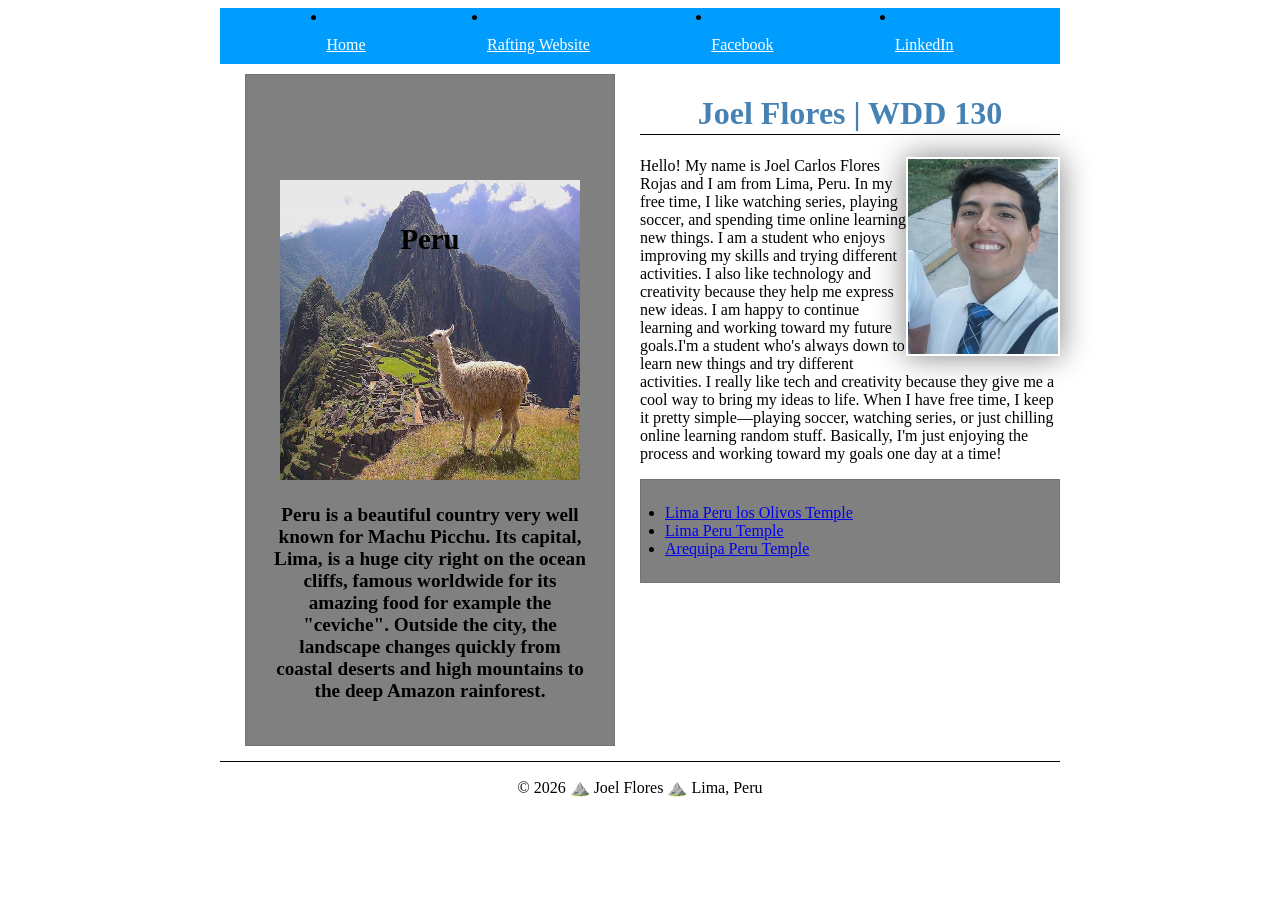
<file: index.html>
<!DOCTYPE html>
<html lang="en-US">

<head>
    <meta charset="UTF-8">
    <meta name="viewport" content="width=device-width, initial-scale=1.0">
    <title>WDD 130 - Joel Flores</title>
    <meta name="description"
      content="This is the official WDD 130 homepage for Joel Flores, featuring personal introduction details, hobbies, and interesting facts about Peru.">
    <meta name="author" content="Joel Flores">
    <link rel="stylesheet" href="styles/styles.css">
</head>

<body>

    <header>
        <nav>
            <li><a href="#">Home</a></li>
            <li><a href="wwr/">Rafting Website</a></li>
            <li><a href="https://www.facebook.com/joel.floresrojas" target="_blank">Facebook</a>
            </li>
            <li><a href="https://www.linkedin.com/in/joel-carlos-flores-rojas-8a2a53252"
                  target="_blank">LinkedIn</a></li>
        </nav>
    </header>
    <div class="grid">
        <main>
            <h1>Joel Flores | WDD 130</h1>

            <img src="images/profile.jpeg" alt="Joel Flores smiling in a casual portrait"
              width="200">

            <p>
                Hello! My name is Joel Carlos Flores Rojas and I am from Lima, Peru.
                In my free time, I like watching series, playing soccer, and spending
                time online learning new things. I am a student who enjoys improving
                my skills and trying different activities. I also like technology and
                creativity because they help me express new ideas. I am happy to
                continue learning and working toward my future goals.I'm a student who's
                always down to learn new things and try different activities. I really like
                tech and creativity because they give me a cool way to bring my ideas to life.
                When I have free time, I keep it pretty simple—playing soccer, watching series,
                or just chilling online learning random stuff. Basically, I'm just enjoying the
                process and working toward my goals one day at a
                time!
            </p>
            <ul class="box">
                <li><a href="https://www.churchofjesuschrist.org/temples/details/lima-peru-los-olivos-temple"
                      target="_blank">Lima Peru los Olivos Temple</a></li>
                <li><a href="https://www.churchofjesuschrist.org/temples/details/lima-peru-temple"
                      target="_blank">Lima Peru Temple</a></li>
                <li><a href="https://www.churchofjesuschrist.org/temples/details/arequipa-peru-temple"
                      target="_blank">Arequipa Peru Temple</a></li>
            </ul>
        </main>
        <aside class="box">
            <h2>Peru</h2>
            <img src="images/peruvian.jpg" alt="Picture of Machu Picchu and a llama">
            <p>Peru is a beautiful country very well known for Machu Picchu. Its capital, Lima, is a
                huge city right on the ocean cliffs, famous worldwide for its amazing food for
                example
                the
                "ceviche". Outside the city, the landscape changes quickly from coastal deserts and
                high
                mountains to the deep Amazon rainforest.
            </p>
        </aside>
    </div>
    <footer>
        <p>© 2026 ⛰️ Joel Flores ⛰️ Lima, Peru</p>
    </footer>

</body>

</html>
</file>
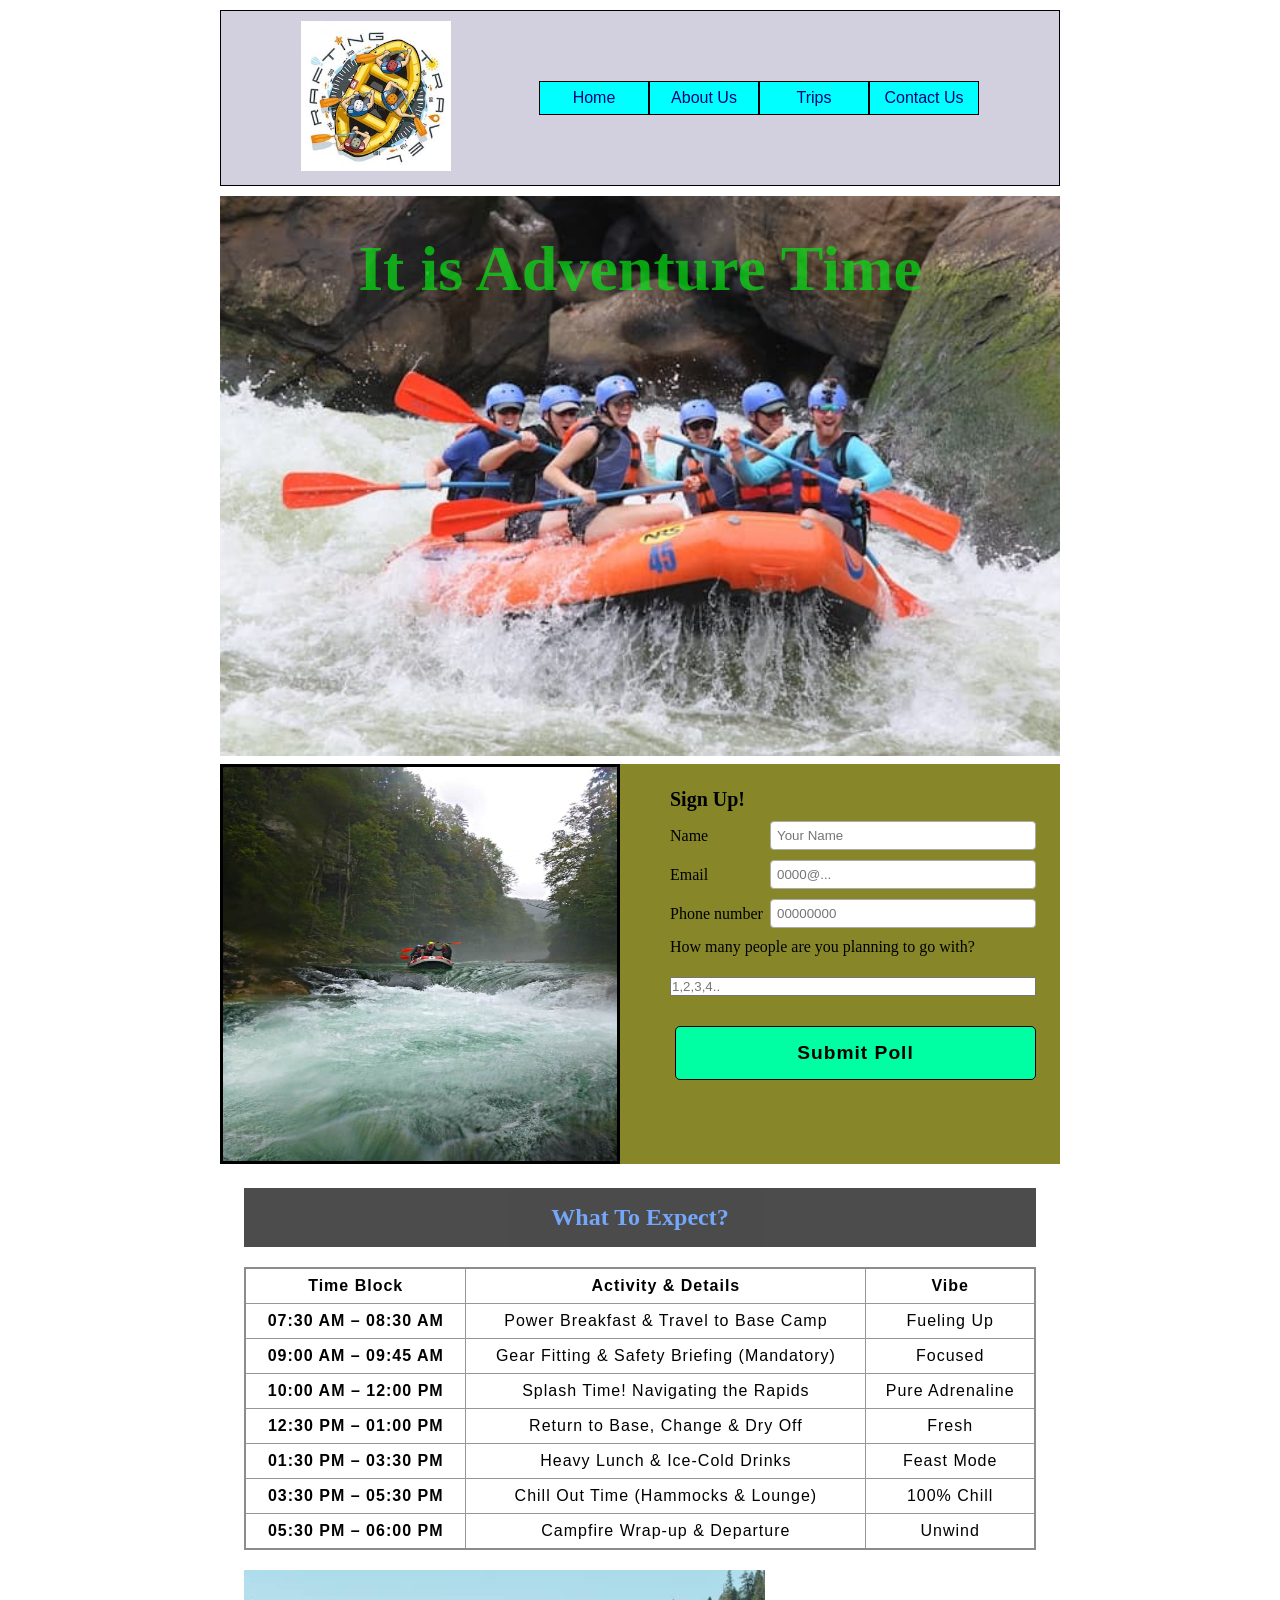
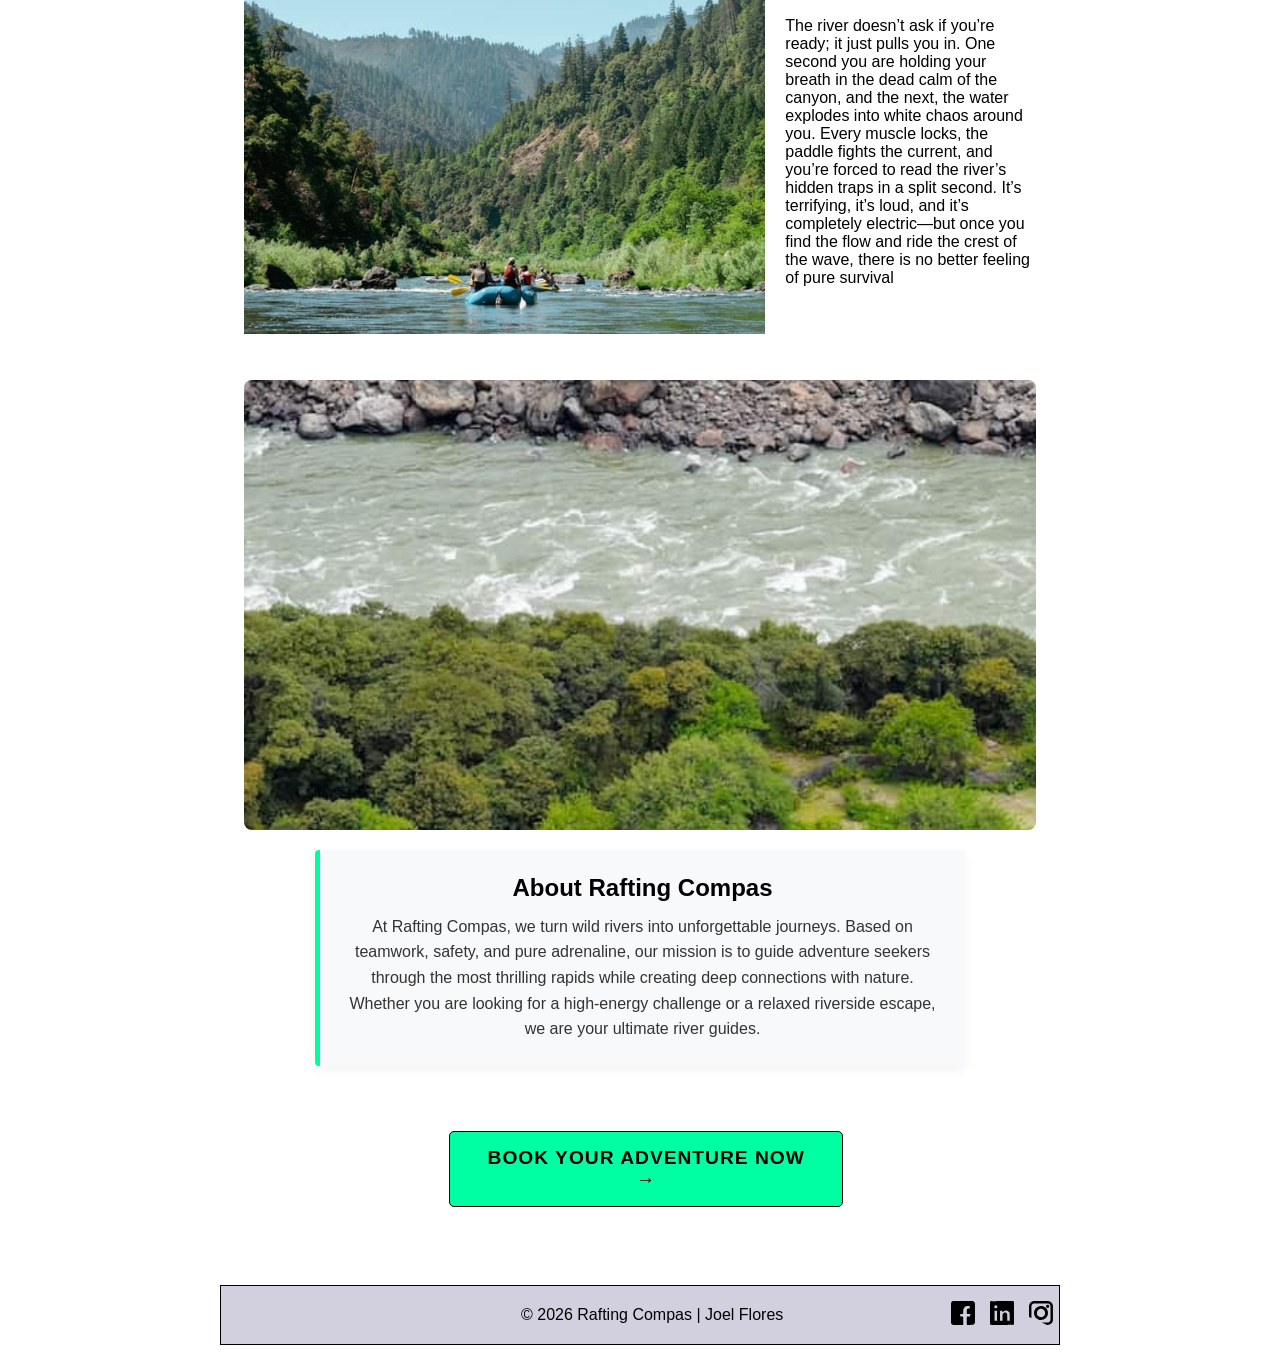
<file: wwr/index.html>
<!DOCTYPE html>
<html lang="en">

<head>
    <meta charset="UTF-8">
    <meta name="viewport" content="width=device-width, initial-scale=1.0">
    <title>Home Page Rafting Compas</title>
    <meta name="description"
      content="This is the official Rafting-Compas home page made by Joel Flores, with all that you need to get to know us, the Adventure Awaits You!">
    <meta name="author" content="Joel Flores">
    <link rel="stylesheet" href="styles/rafting.css">
</head>

<body>
    <header>
        <div class="logo-box">
            <img src="images/raftingcompas.jpg" alt="some dudes rafting">
        </div>
        <nav>
            <ul class="navigation">
                <li><a href="index.html">Home</a></li>
                <li><a href="about.html">About Us</a></li>
                <li><a href="trips.html">Trips</a></li>
                <li><a href="contact.html">Contact Us</a></li>
            </ul>
        </nav>
    </header>

    <main>
        <div class="hero1">
            <img src="images/home2.jpg" alt="people rafting">
            <h1 class="indexa">It is Adventure Time </h1>
        </div>

        <form class="flexer1">
            <img src="images/home1.jpg" alt="Sign up illustration">
            <article>
                <h2 class="bigger">Sign Up!</h2>
                <div class="fine1">
                    <label for="Name">Name</label>
                    <input type="text" id="Name" name="Name" placeholder="Your Name">
                </div>

                <div class="fine1">
                    <label for="Email">Email</label>
                    <input type="email" id="Email" name="Email" placeholder="0000@...">
                </div>
                <div class="fine1">
                    <label for="Phone">Phone number</label>
                    <input type="tel" id="Phone" name="Phone" placeholder="00000000">
                </div>

                <div class="fine2">
                    <label for="Question4">How many people are you planning to go with?</label>
                    <input type="number" id="Question4" name="Question4" placeholder="1,2,3,4..">
                    <button type="submit" class="looking_good">Submit Poll</button>
                </div>
            </article>
        </form>

        <section class="grido">
            <img src="images/raftwww.jpg" alt="rafting history">
            <h2>What To Expect?</h2>

            <table>
                <thead>
                    <tr>
                        <th>Time Block</th>
                        <th>Activity & Details</th>
                        <th>Vibe</th>
                    </tr>
                </thead>
                <tbody>
                    <tr>
                        <td><strong>07:30 AM – 08:30 AM</strong></td>
                        <td>Power Breakfast & Travel to Base Camp</td>
                        <td> Fueling Up</td>
                    </tr>
                    <tr>
                        <td><strong>09:00 AM – 09:45 AM</strong></td>
                        <td>Gear Fitting & Safety Briefing (Mandatory)</td>
                        <td> Focused</td>
                    </tr>
                    <tr>
                        <td><strong>10:00 AM – 12:00 PM</strong></td>
                        <td>Splash Time! Navigating the Rapids</td>
                        <td> Pure Adrenaline</td>
                    </tr>
                    <tr>
                        <td><strong>12:30 PM – 01:00 PM</strong></td>
                        <td>Return to Base, Change & Dry Off</td>
                        <td> Fresh</td>
                    </tr>
                    <tr>
                        <td><strong>01:30 PM – 03:30 PM</strong></td>
                        <td>Heavy Lunch & Ice-Cold Drinks</td>
                        <td> Feast Mode</td>
                    </tr>
                    <tr>
                        <td><strong>03:30 PM – 05:30 PM</strong></td>
                        <td>Chill Out Time (Hammocks & Lounge)</td>
                        <td> 100% Chill</td>
                    </tr>
                    <tr>
                        <td><strong>05:30 PM – 06:00 PM</strong></td>
                        <td>Campfire Wrap-up & Departure</td>
                        <td>Unwind</td>
                    </tr>
                </tbody>
            </table>

            <p>
                The river doesn’t ask if you’re ready; it just pulls you in. One second you are
                holding your breath
                in the dead calm of the canyon, and the next, the water explodes into white chaos
                around you. Every
                muscle locks, the paddle fights the current, and you’re forced to read the river’s
                hidden traps in a
                split second. It’s terrifying, it’s loud, and it’s completely electric—but once you
                find the flow
                and ride the crest of the wave, there is no better feeling of pure survival
            </p>
        </section>

        <section class="grido-full">
            <img src="images/home3.jpg" alt="Rafting Compas team on the river" class="full-img">
            <div class="company-box">
                <h3>About Rafting Compas</h3>
                <p>At Rafting Compas, we turn wild rivers into unforgettable journeys. Based on
                    teamwork,
                    safety, and pure adrenaline, our mission is to guide adventure seekers through
                    the most
                    thrilling rapids while creating deep connections with nature. Whether you are
                    looking
                    for a high-energy challenge or a relaxed riverside escape, we are your ultimate
                    river
                    guides.</p>
            </div>

            <div class="container">
                <a href="trips.html" class="looking_good">BOOK YOUR ADVENTURE NOW →</a>
            </div>
        </section>
    </main>

    <footer>
        <p>© 2026 Rafting Compas | Joel Flores </p>
        <nav class="socialmedia">
            <a href="https://facebook.com"><img src="images/facebook.svg" alt="Facebook Icon"></a>
            <a href="https://linkedin.com"><img src="images/linkedin.svg" alt="LinkedIn Icon"></a>
            <a href="https://instagram.com"><img src="images/instagram.svg"
                  alt="Instagram Icon"></a>
        </nav>
    </footer>
</body>

</html>
</file>
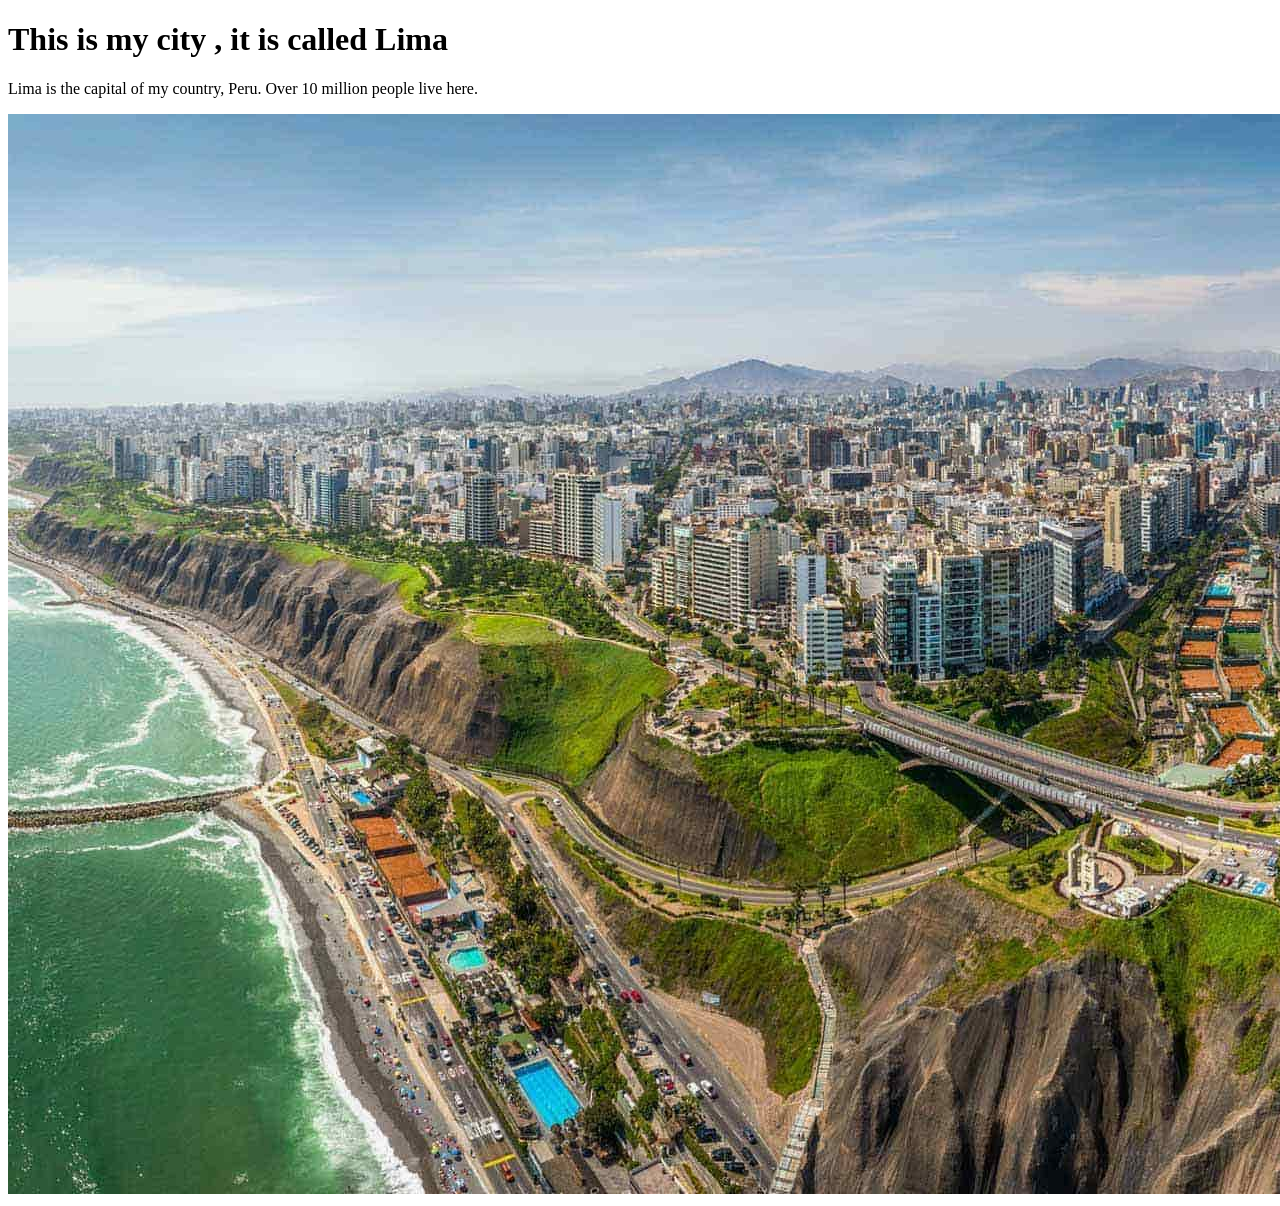
<file: week01/favorite-city.html>
<!DOCTYPE html>
<html lang="en">

<head>
    <meta charset="UTF-8">
    <meta name="viewport" content="width=device-width, initial-scale=1.0">
    <title>My city</title>
</head>

<body>
    <h1> This is my city , it is called Lima </h1>
    <p> Lima is the capital of my country, Peru. Over 10 million people live here.</p>
    <img src="images/limac.jpg" alt="City of Lima.">
</body>

</html>
</file>
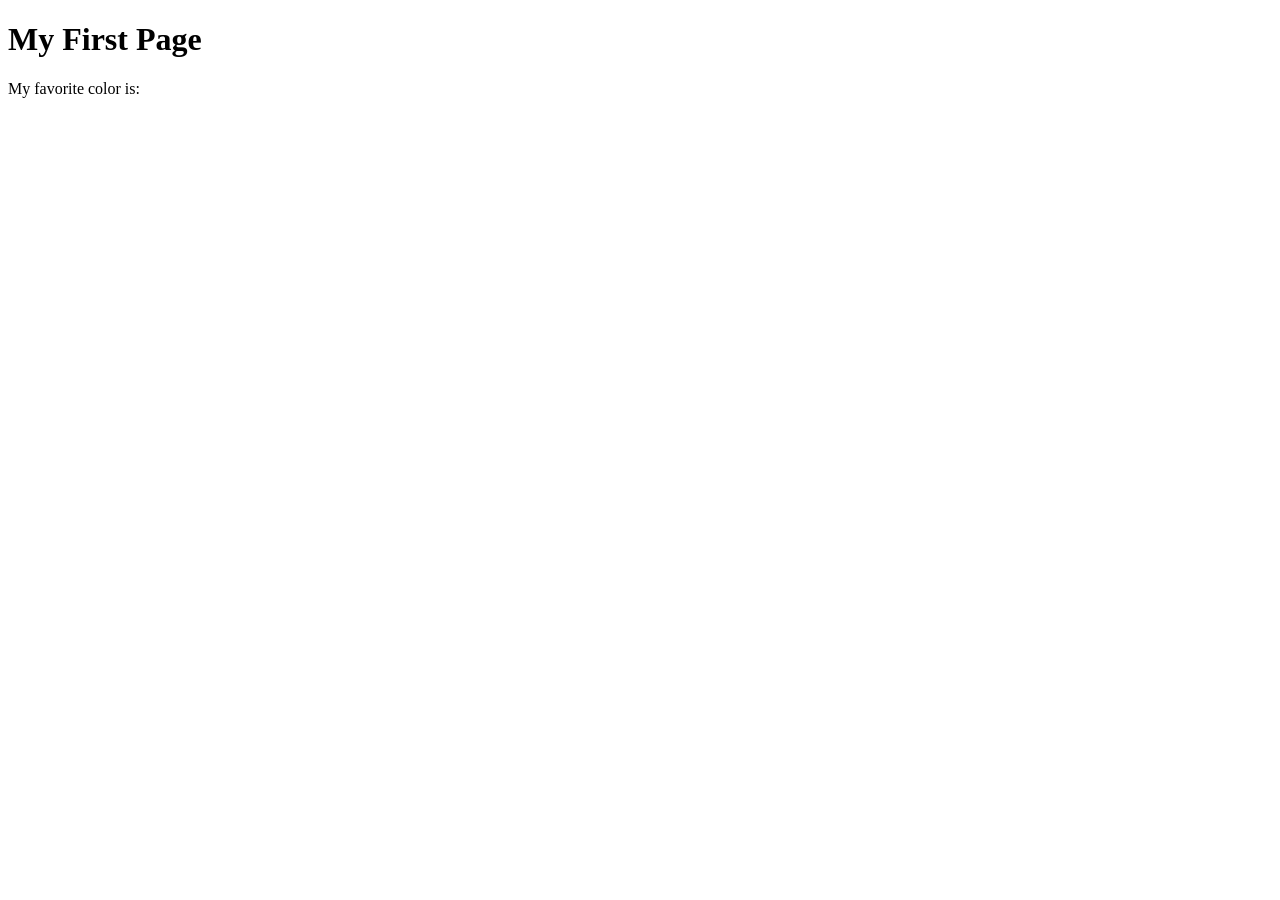
<file: week01/first-page.html>
<!DOCTYPE html>
<html lang="en">
<head>
    <meta charset="UTF-8">
    <meta name="viewport" content="width=device-width, initial-scale=1.0">
    <title>My First Page</title>
</head>
<body>
    <h1>My First Page</h1>
    <p>My favorite color is: </p>
</body>
</html>
</file>
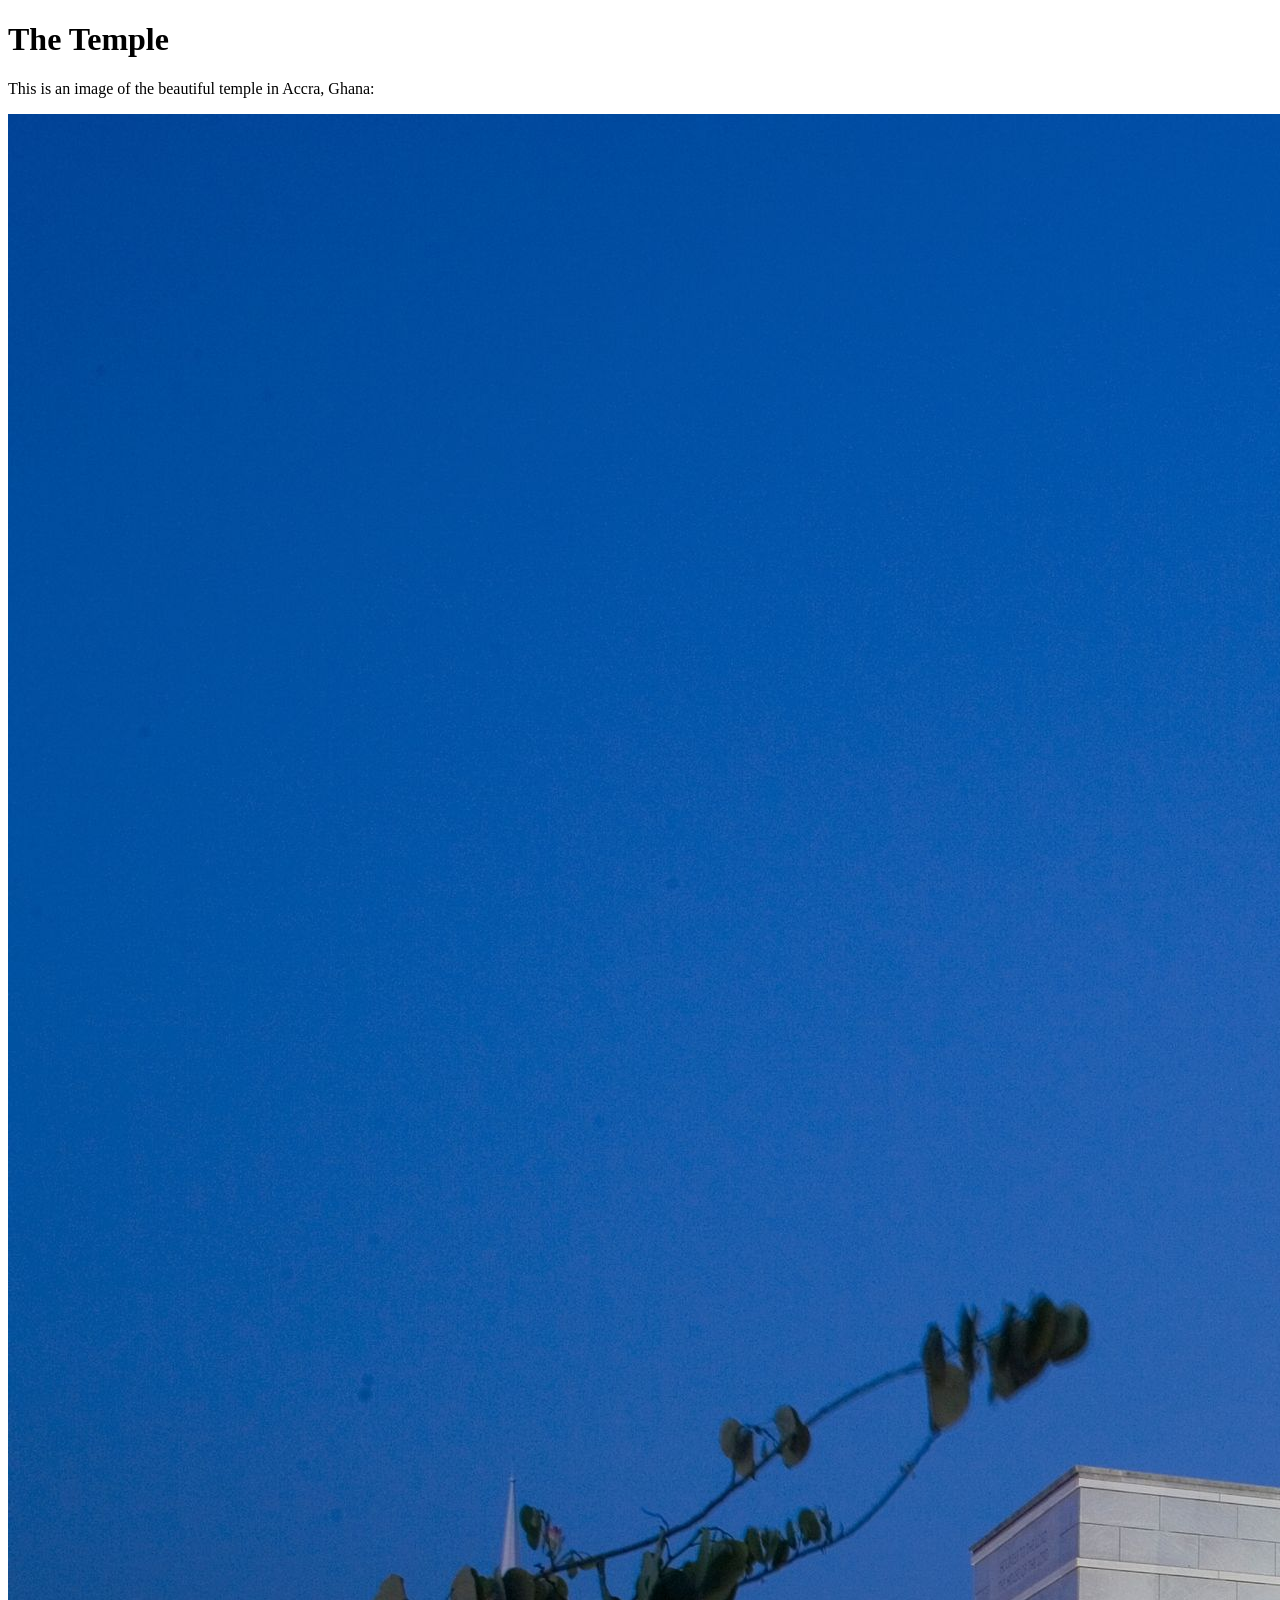
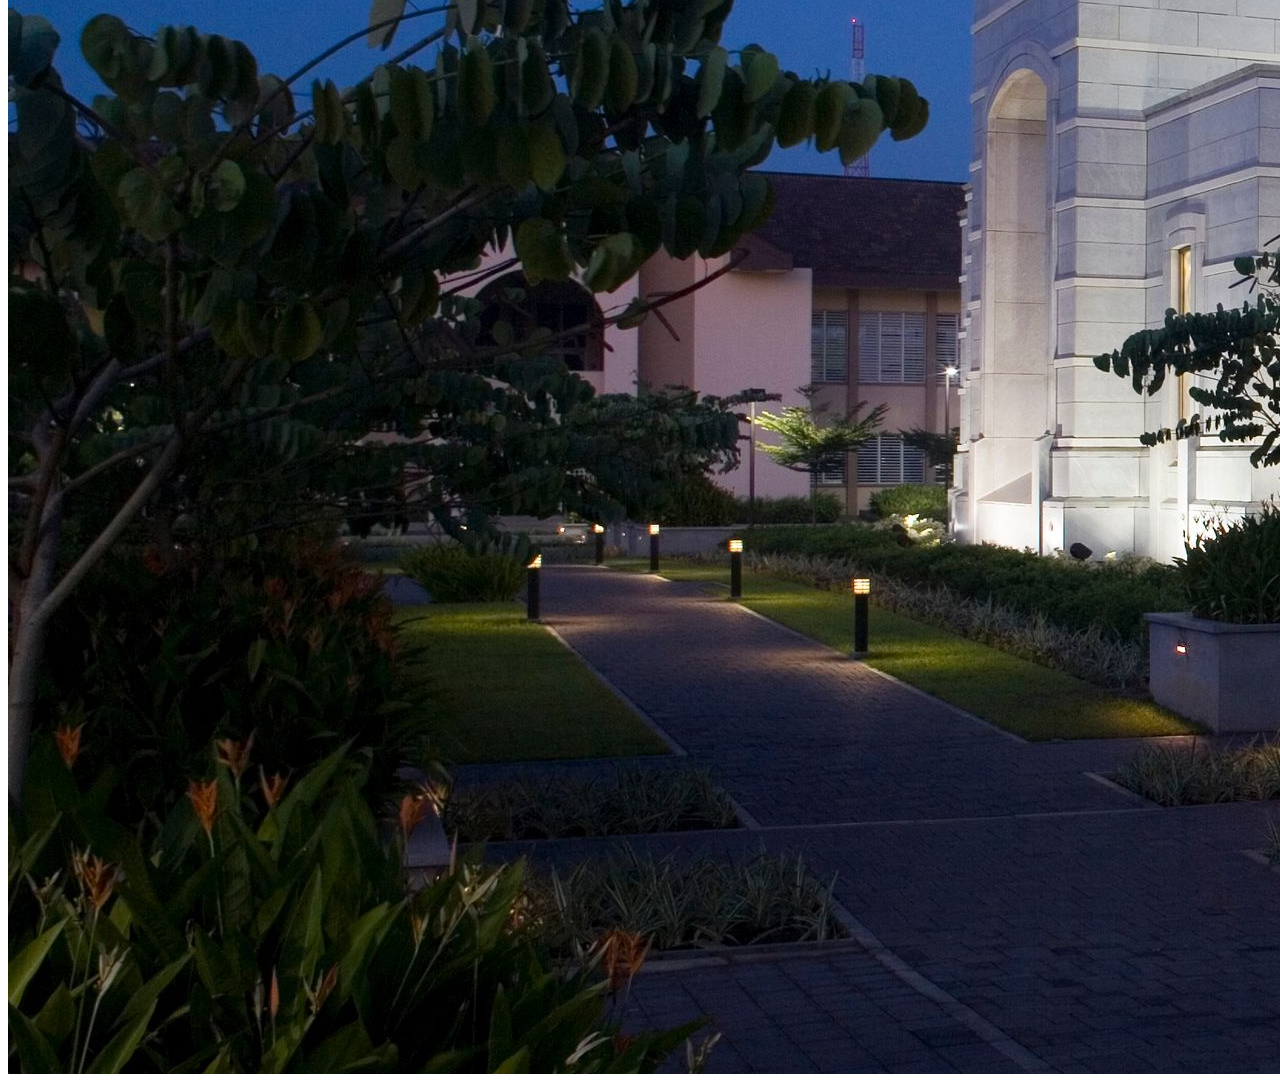
<file: week01/images.html>
<!DOCTYPE html>
<html lang="en">
<head>
    <meta charset="UTF-8">
    <meta name="viewport" content="width=device-width, initial-scale=1.0">
    <title>Temple Image</title>
</head>
<body>
    <h1>The Temple</h1>
    <p>This is an image of the beautiful temple in Accra, Ghana:</p>
    <img src="images/temple-large.jpeg" alt="The Accra Ghana Temple">
    
</body>
</html>
</file>
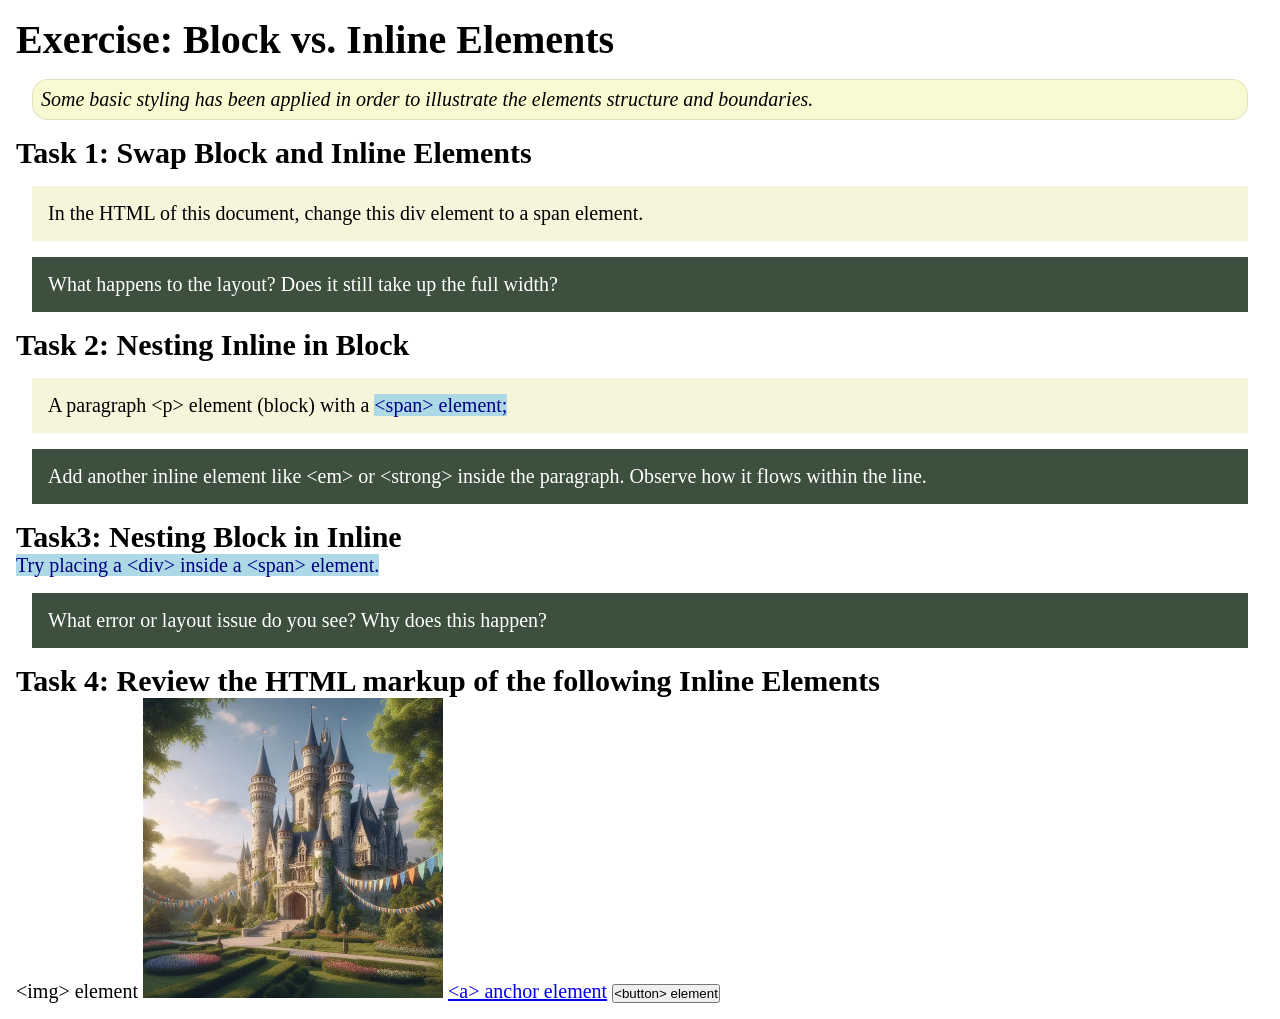
<file: week02/block-vs-inline.html>
<!DOCTYPE html>
<html lang="en">

<head>
    <meta charset="UTF-8">
    <meta name="viewport" content="width=device-width, initial-scale=1.0">
    <title>Exercise: Block vs. Inline Elements</title>
    <link rel="stylesheet" href="styles/block-vs-inline.css">
</head>

<body>
    <main>
        <h1>Exercise: Block vs. Inline Elements</h1>
        <p class="note">Some basic styling has been applied in order to illustrate the elements structure and
            boundaries.</p>

        <h2>Task 1: Swap Block and Inline Elements</h2>
        <div>In the HTML of this document, change this div element to a span element.</div>

        <p class="question">What happens to the layout? Does it still take up the full width?</p>

        <h2>Task 2: Nesting Inline in Block</h2>
        <p>A paragraph &lt;p&gt; element (block) with a <span>&lt;span&gt; element;</span></p>
        <p class="question">Add another inline element like &lt;em&gt; or &lt;strong&gt; inside the paragraph. Observe
            how it flows within the line.</p>

        <h2>Task3: Nesting Block in Inline</h2>
        <span>Try placing a &lt;div&gt; inside a &lt;span&gt; element.</span>
            <p class="question">What error or layout issue do you see? Why does this happen?</p>


            <h2>Task 4: Review the HTML markup of the following Inline Elements</h2>
        &lt;img&gt; element
        <img src="images/castle.webp" alt="placeholder image (images are inline)" width="300" height="300">
        <a href="https://churchofjesuschrist.org">&lt;a&gt; anchor element</a>
        <button type="button">&lt;button&gt; element</button>
    </main>
</body>

</html>
</file>
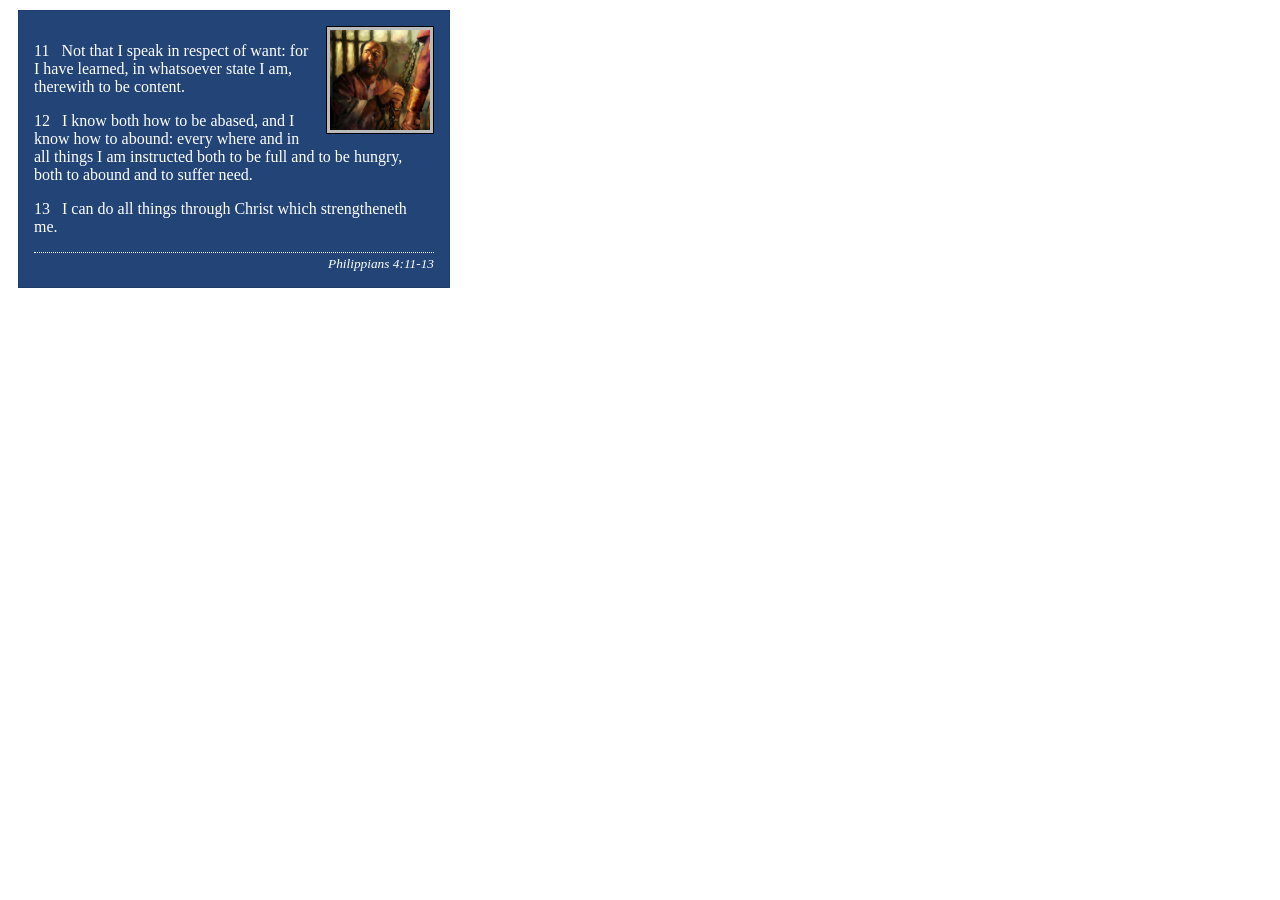
<file: week02/box-model-solution.html>
<!DOCTYPE html>
<html lang="en">
<head>
    <meta charset="UTF-8">
    <meta name="viewport" content="width=device-width, initial-scale=1.0">
    <title>Box Model Activity</title>
    <link rel="stylesheet" href="styles/box-model-solution.css">
</head>
<body>
    <main>
        <div class="callout">
            <img src="images/apostle-paul-imprisoned.webp" alt="Paul the Apostle - Imprisoned in Rome" width="200" height="200">
            <blockquote>
                <p>11 &nbsp; Not that I speak in respect of want: for I have learned, in whatsoever state I am, therewith to be content.</p>
                <p>12 &nbsp; I know both how to be abased, and I know how to abound: every where and in all things I am instructed both to be full and to be hungry, both to abound and to suffer need.</p>
                <p>13 &nbsp; I can do all things through Christ which strengtheneth me.</p>
            </blockquote>
            <cite>Philippians 4:11-13</cite>
        </div>
    </main>
</body>
</html>
</file>
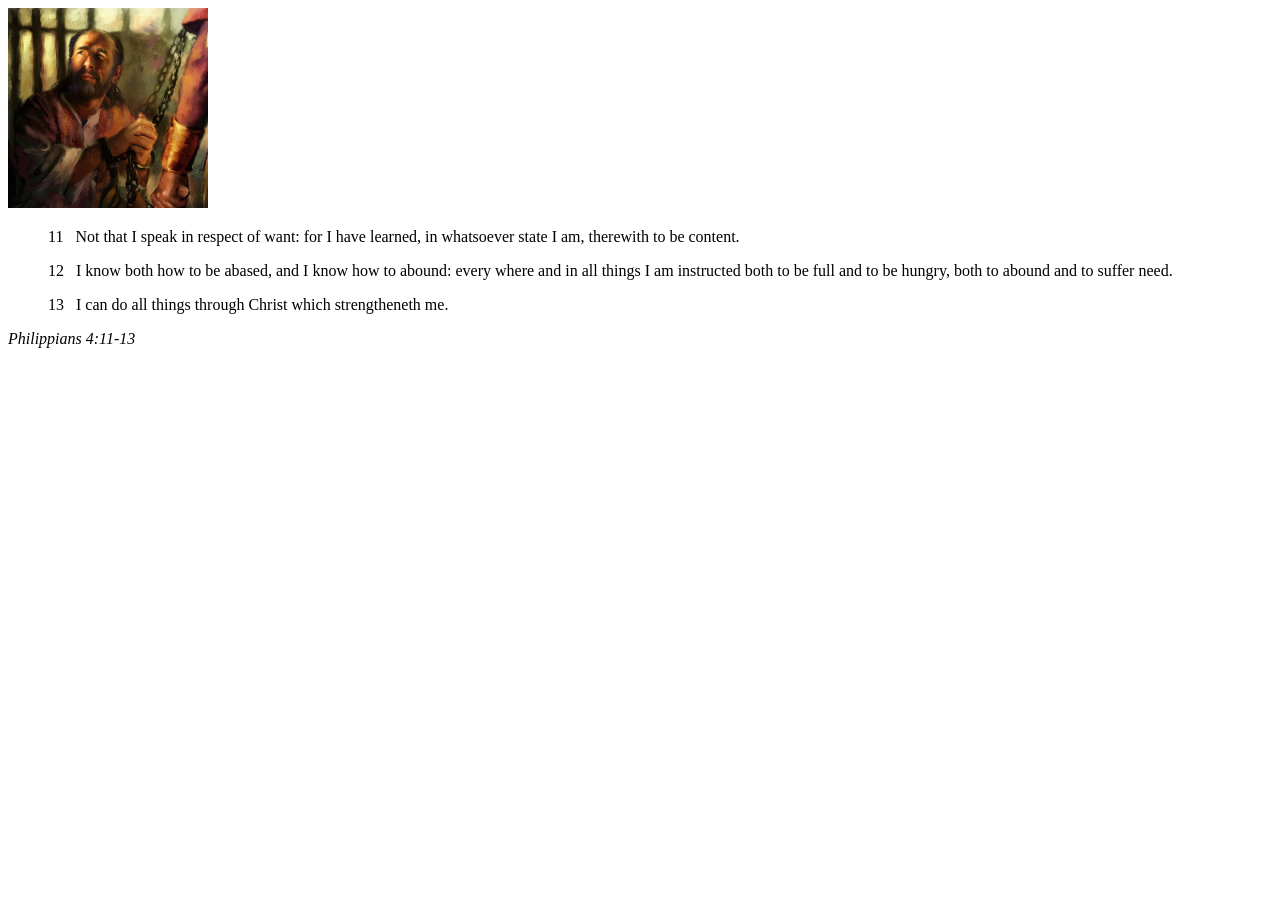
<file: week02/box-model.html>
<!DOCTYPE html>
<html lang="en">
<head>
    <meta charset="UTF-8">
    <meta name="viewport" content="width=device-width, initial-scale=1.0">
    <title>Box Model Activity</title>
</head>
<body>
    <main>
        <div class="callout">
            <img src="images/apostle-paul-imprisoned.webp" alt="Paul the Apostle - Imprisoned in Rome" width="200" height="200">
            <blockquote>
                <p>11 &nbsp; Not that I speak in respect of want: for I have learned, in whatsoever state I am, therewith to be content.</p>
                <p>12 &nbsp; I know both how to be abased, and I know how to abound: every where and in all things I am instructed both to be full and to be hungry, both to abound and to suffer need.</p>
                <p>13 &nbsp; I can do all things through Christ which strengtheneth me.</p>
            </blockquote>
            <cite>Philippians 4:11-13</cite>
        </div>
    </main>
</body>
</html>
</file>
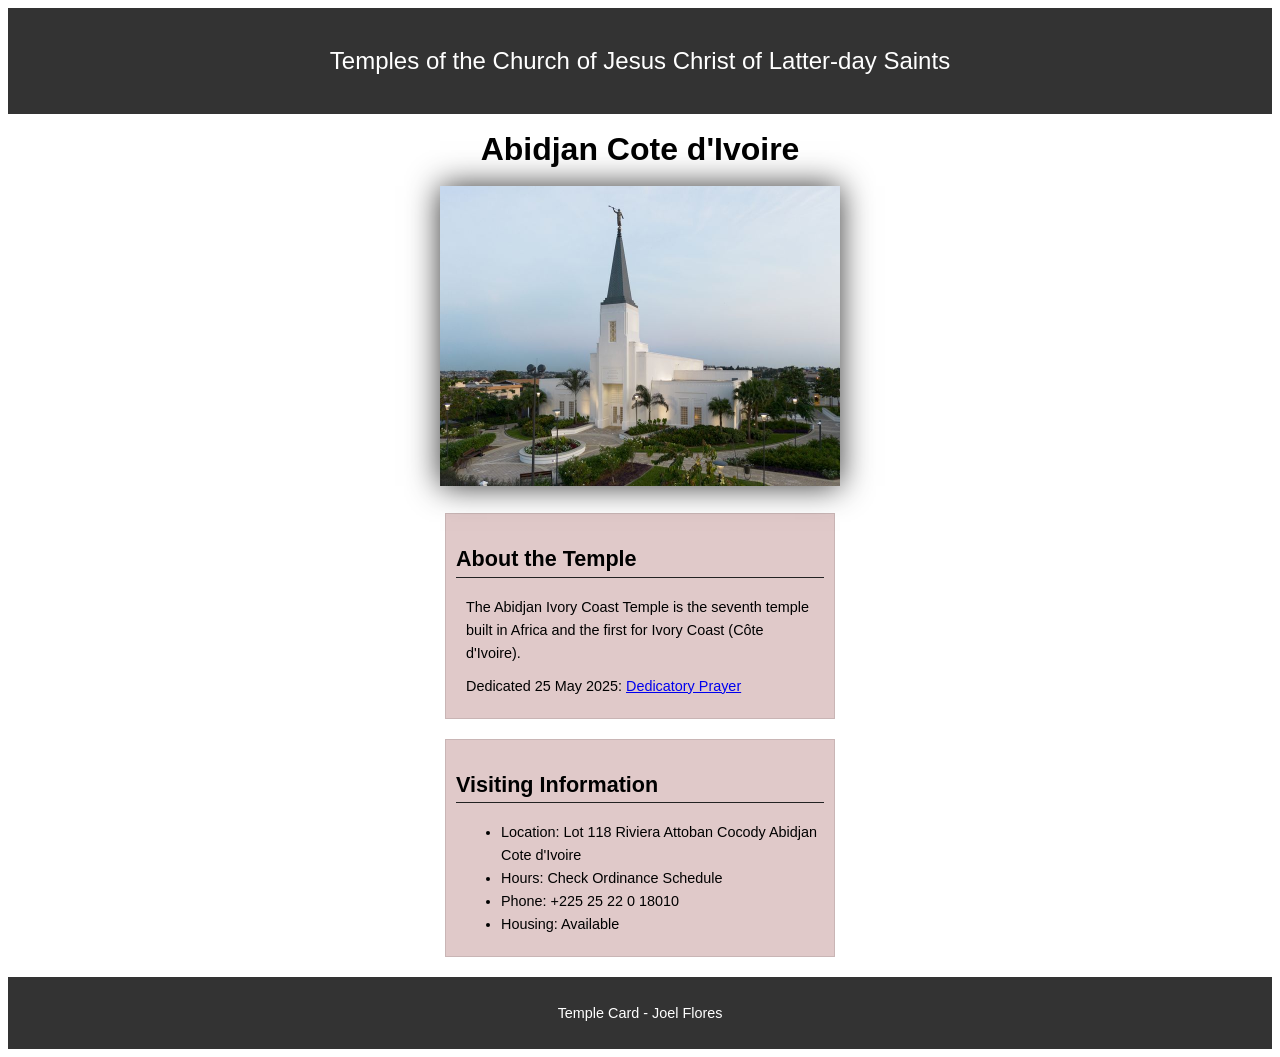
<file: week02/temple.html>
<!DOCTYPE html>
<html lang="en">

<head>
    <meta charset="UTF-8">
    <meta name="viewport" content="width=device-width, initial-scale=1.0">
    <title>Temple Card - Abidjan Cote d'Ivoire</title>
    <link rel="stylesheet" href=styles/temple.css>
</head>

<body>
    <header>
        <p>Temples of the Church of Jesus Christ of Latter-day Saints</p>
    </header>
    <main>
        <h1>Abidjan Cote d'Ivoire</h1>
        <picture>
            <img src="images/abidjan-ivory-coast.jpeg" alt="Abidjan Cote d'Ivoire Temple">
        </picture>
        <section>
            <h2>About the Temple</h2>
            <p>The Abidjan Ivory Coast Temple is the seventh temple built in Africa and the first
                for Ivory Coast (Côte
                d'Ivoire).</p>
            <p>Dedicated 25 May 2025: <a
                  href="https://www.churchofjesuschrist.org/temples/dedicatory-prayer/abidjan-ivory-coast-temple/2025-05-25?lang=eng"
                  target="_blank" rel="noopener noreferrer">Dedicatory Prayer</a></p>
        </section>
        <section>
            <h2>Visiting Information</h2>
            <ul>
                <li>Location: Lot 118 Riviera Attoban Cocody Abidjan Cote d'Ivoire</li>
                <li>Hours: Check Ordinance Schedule</li>
                <li>Phone: +225 25 22 0 18010</li>
                <li>Housing: Available</li>
            </ul>
        </section>
    </main>
    <footer>
        <p>Temple Card - Joel Flores</p>
    </footer>
</body>

</html>
</file>
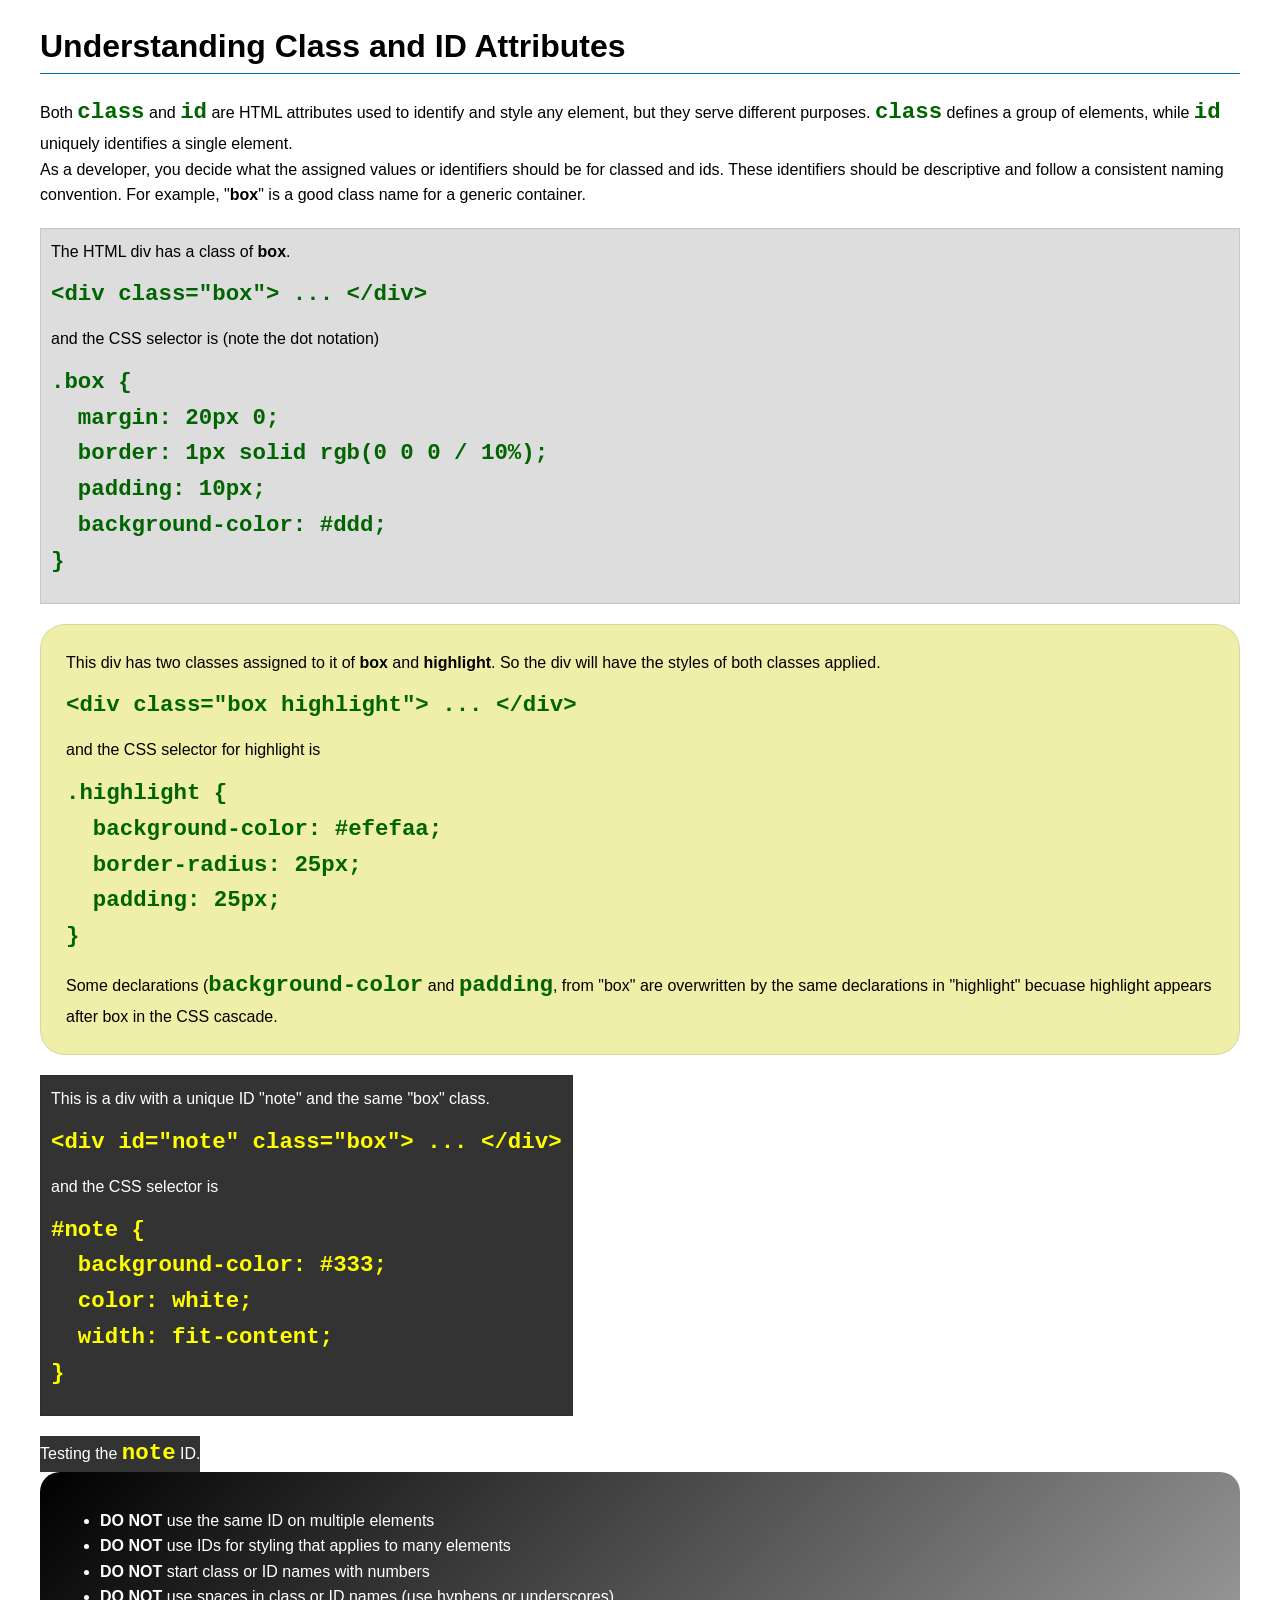
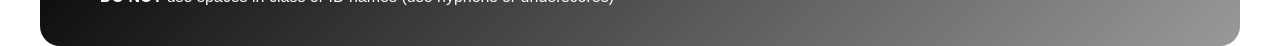
<file: week03/class-and-id.html>
<!DOCTYPE html>
<html lang="en">

<head>
    <meta charset="UTF-8">
    <meta name="viewport" content="width=device-width, initial-scale=1.0">
    <title>Class vs ID Attributes</title>
    <link rel="stylesheet" href="styles/class-and-id.css">
</head>

<body>
    <h1>Understanding Class and ID Attributes</h1>
    <p>Both <code>class</code> and <code>id</code> are HTML attributes used to identify and style
        any element, but they
        serve different purposes. <code>class</code> defines a group of elements, while
        <code>id</code> uniquely
        identifies a single element.</p>
    <p>As a developer, you decide what the assigned values or identifiers should be for classed and
        ids. These
        identifiers should be
        descriptive and follow a consistent naming convention. For example, "<strong>box</strong>"
        is a good class name
        for a generic container.</p>
    <div class="box">
        <p>The HTML div has a class of <strong>box</strong>.</p>
        <pre><code class="html">&lt;div class="box"&gt; ... &lt;/div&gt;</code></pre>
        and the CSS selector is (note the dot notation)
        <pre><code class="css">.box {
  margin: 20px 0;
  border: 1px solid rgb(0 0 0 / 10%);
  padding: 10px;
  background-color: #ddd; 
}</code></pre>
    </div>

    <div class="box highlight">
        <p>This div has two classes assigned to it of <strong>box</strong> and
            <strong>highlight</strong>. So the div
            will have the styles of both classes applied.</p>
        <pre><code class="html">&lt;div class="box highlight"&gt; ... &lt;/div&gt;</code></pre>
        and the CSS selector for highlight is
        <pre><code class="css">.highlight {
  background-color: #efefaa;
  border-radius: 25px;
  padding: 25px;
}</code></pre>
        <p>Some declarations (<code>background-color</code> and <code>padding</code>, from "box" are
            overwritten by the same declarations in "highlight" becuase highlight appears after box
            in the CSS cascade.</p>
    </div>

    <div id="note" class="box">
        <p>This is a div with a unique ID "note" and the same "box" class.</p>
        <pre><code class="html">&lt;div id="note" class="box"&gt; ... &lt;/div&gt;</code></pre>
        and the CSS selector is
        <pre><code class="css">#note {
  background-color: #333;
  color: white;
  width: fit-content;
}</code></pre>
    </div>

    <div id="note">
        <p>Testing the <code>note</code> ID.</p>
    </div>

    <section id="best-practice">
        <ul>
            <li><strong>DO NOT</strong> use the same ID on multiple elements</li>
            <li><strong>DO NOT</strong> use IDs for styling that applies to many elements</li>
            <li><strong>DO NOT</strong> start class or ID names with numbers</li>
            <li><strong>DO NOT</strong> use spaces in class or ID names (use hyphens or underscores)
            </li>
        </ul>
    </section>


</body>

</html>
</file>
<file: styles/styles.css>
root {

    --padding-c: 10px --rem-x:1rem --borders-g:1px
}

header,
.grid,
footer {
    max-width: 840px;
    margin: 0 auto;
}

header {
    margin-bottom: 10px;
}

main {
    max-width: 840px;
    margin: 0 auto;

}

h1 {
    color: steelblue;
    border-bottom: 1px solid black;
    text-align: center;
    padding-bottom: 2px;
}

nav a {
    color: white;
    padding: 10px 15px;
    display: block;

}

nav {
    background-color: rgb(0, 157, 255);
    padding: var(--padding-c);
    display: flex;
    justify-content: space-evenly;
    align-items: center;

}

main img {
    width: 150px;
    height: auto;
    border: var(--borders-g) solid steelblue;
    padding: 2px;
    box-shadow: 0 0 30px gray;
    float: right;
}

p {
    padding: 0;
}

aside {
    width: 20rem;
    margin: 0 auto;
    border: var(--borders-g) rgba(0 0 0/0.2);
    padding: var(--rem-x);
    background-color: #eee;
    color: #333;
    text-align: center;
    grid-row: 1/2;
    display: block;
    text-decoration: none;
    font-size: 1.2rem;
    font-weight: 700;
    align-items: stretch;
}

aside h2 {
    position: relative;
    top: 100px
}

aside img {
    width: 300px;
    height: 300px;

}

footer {
    margin-top: 15px;
    border-top: 1px solid #0f0101;
    text-align: center;
}

/*Class Selectors*/
.grid {
    display: grid;
    grid-template-columns: 1fr 1fr;

}

.box {

    padding: 1.5rem;
    background-color: gray;
    border: 1px solid rgb(0 0 0/10%);
    color: #000;
}
</file>
<file: wwr/styles/rafting.css>
:root {
    --primary-color: #d2d0df;
    --secondary-color: #ec720f;
    --accent1-color: #000000;
    --accent2-color: #122321;
    --bg-light-gray: #f4f4f4;
    --border-gray: #ababab;
    --heading-font: "Rockwell", "Cambria", serif;
    --body-font: "Verdana", "Geneva", sans-serif;
}

* {
    margin: 0;
    padding: 0;
    box-sizing: border-box;
}

body {
    font-family: var(--body-font);
    color: var(--accent1-color);
}

header,
main,
footer {
    width: 840px;
    margin: 10px auto;
}

header {
    border: 1px solid var(--accent1-color);
    background-color: var(--primary-color);
    display: grid;
    grid-template-columns: 1fr 1fr;
    align-items: center;
    justify-content: center;
    padding: 10px;
    padding-left: 80px;
    padding-right: 80px;

}

header img {
    width: 150px;
}

.navigation {
    display: flex;
    list-style: none;

}

.navigation a {
    display: block;
    border: 1px solid #000000;
    background-color: #00ffff;
    color: #000080;
    padding: 7px;
    text-decoration: none;
    font-size: 1rem;
    width: 110px;
    text-align: center;
}

.navigation a:hover {
    color: #1f12b1;
    text-decoration: underline;
}

.flex1 {
    display: flex;
    flex-direction: column;
    align-items: center;
    margin-bottom: 20px;
    text-align: center;
}

.flex1 h1 {
    font-size: 28px;
    margin-bottom: 5px;
    font-family: var(--body-font);
    font-weight: normal;
}

.contact-info {
    font-size: 0.95rem;
    margin: 2px 0;
}

.hero {
    display: grid;
    grid-template-columns: 1.1fr 1fr;
    gap: 30px;
    margin-bottom: 30px;
    align-items: start;
}

.map-container iframe {
    width: 100%;
    height: 380px;
    background-color: #e0e0e0;
}

.flexer {
    display: flex;
    flex-direction: column;
    gap: 12px;
}

.good1 {
    display: grid;
    grid-template-columns: 100px 1fr;
    align-items: center;
}

.good1 input {
    padding: 6px;
    border: 1px solid var(--border-gray);
    border-radius: 4px;
}

.good2 {
    display: grid;
    grid-template-columns: 100px 1fr;
    align-items: center;

}

.label-purpose {
    font-size: 0.95rem;
}

.radio-group {
    display: flex;
    flex-direction: column;
    gap: 6px;
}

.good3 {
    display: flex;
    align-items: center;
    gap: 8px;
}

.message-group {
    display: flex;
    flex-direction: column;
    gap: 4px;
}

.message-group textarea {
    padding: 8px;
    border: 1px solid var(--border-gray);
    border-radius: 4px;
    resize: vertical;
}

.bad1 {
    display: flex;
    align-items: center;
    gap: 8px;
    font-size: 0.9rem;
}

.submit-btn {
    padding: 10px;
    background-color: #e0e0e0;
    border: 1px solid var(--border-gray);
    border-radius: 4px;
    cursor: pointer;
    font-size: 1rem;
    transition: background 0.2s;
}

.submit-btn:hover {
    background-color: #d0d0d0;
}

.backg {
    border: 1px solid var(--accent1-color);
    background-color: var(--bg-light-gray);
    padding: 20px;
    text-align: center;
}

.backg h2 {
    color: var(--accent1-color);
    font-family: var(--body-font);
    font-size: 1.5rem;
    margin-bottom: 30px;
}

.division {
    display: grid;
    grid-template-columns: 1fr 1fr 1fr;
    gap: 40px;
}

.division figure {
    display: flex;
    flex-direction: column;
    align-items: center;
    background: none;
    padding: 0;
}

.division img {
    width: 180px;
    height: 180px;
    object-fit: cover;
    margin-bottom: 15px;
}

.division figcaption {
    font-family: var(--body-font);
    color: var(--accent1-color);
    font-size: 1.05rem;
    font-weight: normal;
}

footer {
    display: flex;
    justify-content: space-between;
    align-items: center;
    padding: 15px 0;
    border-top: 1px solid var(--border-gray);
    background-color: var(--primary-color);
    border: 1px solid black;
}

footer p {
    margin: 0;
    margin-left: 300px;

}

.socialmedia {
    display: flex;
    gap: 15px;
    margin-right: 6px;
}

.socialmedia img {
    width: 24px;
    height: auto;
}

g body {
    font-family: var(--body-font);
    color: var(--accent1-color);
}

div h1,
section h2 {
    font-family: var(--heading-font);
    color: rgb(130, 128, 221);
}

section,
article {
    margin: 16px;
    padding: 8px;
}

.socialmedia a {
    text-decoration: none;
}

.hero1 {
    position: relative;
}

.hero1 img {
    display: block;
    width: 100%;
    height: auto;
}

div h1 {
    position: absolute;
    top: 20px;
    width: 100%;
    padding: 16px;
    text-align: center;
    opacity: 0.7;
    background-color: var(--accent1-color);
    color: var(--secondary-color);
}

.hero1 article {
    position: absolute;
    top: 250px;
    right: 65px;
    margin: 0px;
    width: 85%;
    padding: 15px;
    text-align: center;
    opacity: 0.85;
    background-color: var(--accent1-color);
    color: var(--secondary-color);
}

.hero1 article img {
    float: right;
    padding: 50px 1px 0px;
    width: 125px;
}

section h2 {
    width: 100%;
    padding: 16px;
    text-align: center;
    opacity: 0.7;
    background-color: var(--accent1-color);
    color: #3a82f7;
}

section img {
    width: 100%;
}

.grid {
    display: grid;
    grid-template-columns: 1fr 1fr 1fr;
    gap: 20px;
    align-items: center;
}

.grid h2 {
    grid-column: 1 / 4;
    grid-row: 1;
}

.grid img {
    grid-column: 2 / 3;
    grid-row: 2;
    width: 100%;
    height: 180px;
    object-fit: cover;
}

.division1 {
    display: grid;
    grid-template-columns: repeat(5, 1fr);
    gap: 15px;
    width: 100%;
}

.division1 h2 {
    grid-column: 1 / 6;
    grid-row: 1;
}

.division1 figure {
    margin: 0;
    padding: 0;
    display: flex;
    flex-direction: column;
}

.division1 img {
    width: 100%;
    height: 150px;
    object-fit: cover;
    display: block;
}

.division1 figcaption {
    font-family: var(--body-font);
    color: var(--accent2-color);
    text-align: center;
    margin-top: 8px;
    font-size: 0.95rem;
    font-weight: bold;
}

.indexa {
    position: absolute;
    top: 20px;
    width: 100%;
    padding: 16px;
    text-align: center;
    background-color: transparent;
    font-family: 'Permanent Marker', cursive;
    font-size: 4rem;
    color: rgb(7, 225, 21);
    justify-content: center;

}

.flexer1 {
    display: grid;
    flex-direction: column;
    gap: 12px;
    margin-top: 8px;
    margin-bottom: 8px;
    grid-template-columns: 1fr 1fr;
    background-color: #878729;
    font-family: 'Permanent Marker', cursive;
}

.flexer1 img {
    width: 400px;
    height: 400px;
    border: solid black;

}

.fine1 {
    display: grid;
    grid-template-columns: 100px 1fr;
    align-items: center;
    margin-top: 10px;
    font-family: 'Permanent Marker', cursive;

}

.fine1 input {
    padding: 6px;
    border: 1px solid var(--border-gray);
    border-radius: 4px;

}

.bigger {
    font-size: 20px;

}

.fine2 {
    display: grid;
    grid-template-rows: 1fr 1fr;
    padding-top: 10px;
    font-family: 'Permanent Marker', cursive;
}

.fine2 input {
    margin-top: 5px;
    margin-bottom: 10px;

}

.looking_good {
    font-family: 'Syne', sans-serif;
    font-weight: 800;
    font-size: 1.2rem;
    letter-spacing: 1px;
    color: #000000;
    background-color: #00ffa2;
    padding: 15px 32px;
    border: 1px solid #000000;
    border-radius: 5px;
    cursor: pointer;
    position: relative;
    margin-left: 5px;
    margin-top: 20px;
}

.grido {
    display: grid;
    grid-template-columns: 1fr 1fr 1fr;
    gap: 20px;
    align-items: center;
}

.grido p {
    grid-column: 3/ 4;
    grid-row: 3;
}

.grido h2 {
    grid-column: 1 / 4;
    grid-row: 1;
}

.grido table {
    grid-column: 1/4;
    grid-row: 2;
}

.grido img {
    grid-column: 1/ 3;
    grid-row: 3;

}

table {
    border-collapse: collapse;
    border: 2px solid rgb(140 140 140);
    letter-spacing: 1px;
}

th,
td {
    border: 1px solid rgb(150 150 150);
    padding: 8px 12px;
    text-align: center;
}

.grido-full {
    display: grid;
    grid-template-columns: 1fr 1fr 1fr;
    gap: 20px;
    margin-top: 30px;
    margin-bottom: 30px;
}

.full-img {
    grid-column: 1 / 4;
    width: 100%;
    height: 450px;
    object-fit: cover;
    border-radius: 8px;
}

.company-box {
    grid-column: 1 / 4;
    justify-self: center;
    max-width: 650px;
    padding: 24px;
    background-color: #f8f9fa;
    border-left: 5px solid #00ffa2;
    text-align: center;
    border-radius: 4px;
    box-shadow: 0 4px 12px rgba(0, 0, 0, 0.05);
}

.company-box h3 {
    margin-top: 0;
    margin-bottom: 12px;
    font-family: 'Syne', sans-serif;
    font-weight: 800;
    font-size: 1.5rem;
}

.company-box p {
    margin: 0;
    font-family: sans-serif;
    line-height: 1.6;
    color: #333333;
    font-size: 1rem;
}

.container {
    display: flex;
    justify-content: center;
    margin-top: 25px;
    margin-bottom: 40px;
    width: 100%;
    align-items: center;
    margin-left: 200px;

}

.container a {
    text-decoration: none;
    text-align: center;
}

.grid33 {
    display: grid;
    grid-template-columns: 1fr;
    gap: 20px;

    max-width: 840px;

}

.grid33 table {
    width: 100%;
    border-collapse: collapse;
    font-family: sans-serif;
    background-color: #ffffff;
    box-shadow: 0 4px 15px rgba(0, 0, 0, 0.05);
    border-radius: 6px;
    overflow: hidden;
}

.grid33 thead tr {
    background-color: #111111;
    color: #ffffff;
    text-align: left;
}

.grid33 th,
.grid33 td {
    padding: 16px 20px;
    border-bottom: 1px solid #eeeeee;
    vertical-align: middle;
}

.grid33 td small {
    color: #666666;
    font-size: 0.8rem;
}

.grid33 tbody tr {
    background-color: #f8f9fa;
}

.grid33 tbody tr:hover {
    background-color: #f1f3f5;
    cursor: pointer;

}

.grid33 h1 {
    font-family: 'Syne', sans-serif;
    font-weight: 800;
    font-size: 3rem;
    text-transform: uppercase;
    letter-spacing: 2px;
    text-align: center;

    margin-bottom: 5px;
    color: greenyellow;
    position: relative;
    display: inline-block;
    justify-self: center;
}

.grid-container {
    display: grid;
    grid-template-columns: 1fr;
    gap: 20px;
    padding: 20px;
}

figure {
    margin: 0;
    background-color: #f9f9f9;
    border-radius: 8px;

    box-shadow: 0 4px 6px rgba(0, 0, 0, 0.1);
}

figure img {
    width: 100%;
    height: 100%;
    object-fit: cover;
    display: block;
}

figure.with-desc {
    display: grid;
    grid-template-columns: 1fr 1fr;
    grid-column: span 2;
}

.info-content {
    padding: 20px;
    display: flex;
    flex-direction: column;
    justify-content: center;
}

figure.with-desc figcaption {
    font-size: 1.4rem;
    font-weight: bold;
    color: #333;
    margin-bottom: 10px;
}

figure.with-desc p {
    font-size: 1rem;
    color: #666;

    margin: 0;
}
</file>
<file: week02/styles/block-vs-inline.css>
* {
    margin: 0;
    padding: 0;
}

body {
    font-size: 20px;
    margin: 1rem;
}

p,
div {
    background-color: beige;
    margin: 1rem;
    padding: 1rem;
}

span {
    color: navy;
    background-color: lightblue;
}

code {
    margin: 0;
    padding: 0;
    color: green;
    font-size: 1.2rem;
}

.note {
    font-style: italic;
    background-color: lightgoldenrodyellow;
    border-radius: 1rem;
    border: 1px solid rgb(0 0 0 / 10%);
    margin: 1rem;
    padding: .5rem;
}

.question {
    background-color: #3d503d;
    color: #fff;
}
</file>
<file: week02/styles/box-model-solution.css>
.callout {
    max-width: 400px;
    margin: 10px;
    border: 1px solid rgba(0, 0, 0, .1);
    padding: 15px;
    background-color: #247;
    color: #fff;
}

.callout img {
    float: right;
    margin: 0 0 10px 15px;
    border: 1px solid #000;
    padding: 3px;
    background-color: #bbb;
    width: 100px;
    height: auto;

}

blockquote {
    margin: 0;
}

cite {
    display: block;
    border-top: 1px dotted #fff;
    padding-top: 3px;
    text-align: right;
    font-size: smaller;
}
</file>
<file: week03/styles/class-and-id.css>
body {
    font-family: Arial, sans-serif;
    line-height: 1.6;
    margin: 0;
    padding: 0 40px;
}

h1 {
    border-bottom: 1px solid rgb(0 110 182);
    padding-bottom: 0;
}



p {
    margin: 0;
}

code {
    color: darkgreen;
    font-weight: 700;
    font-size: 1.4rem;
}

/* Class examples - can be reused */

.box {
    margin: 20px 0;
    border: 1px solid rgb(0 0 0 / 10%);
    padding: 10px;
    background-color: #ddd; /* this is shorthand for #dddddd */
}

.highlight {
    background-color: #efefaa;
    border-radius: 25px;
    padding: 25px;
}

/* ID examples - should be unique */

#note {
    background-color: #333;
    color: white;
    width: fit-content;
}

#note code {
    color: yellow;
}

#best-practice {
    background: linear-gradient(135deg, #000 0%, #999 100%);
    color: white;
    border-radius: 20px;
    padding: 20px
}
</file>
